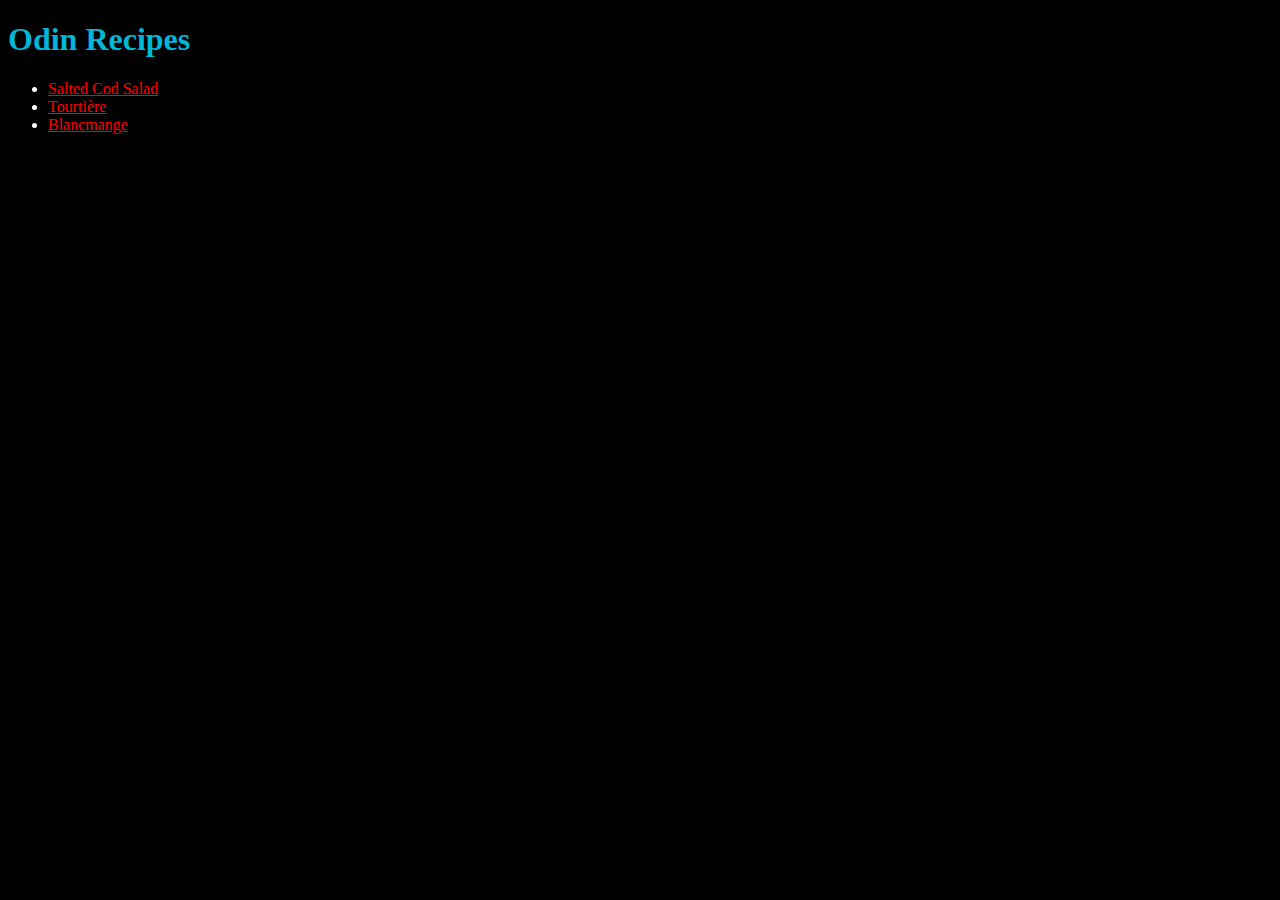
<file: index.html>
<!DOCTYPE html>
<html lang="en">
<head>
    <meta charset="UTF-8">
    <meta name="viewport" content="width=device-width, initial-scale=1.0">
    <link rel="stylesheet" href="style.css">
    <title>Recipes</title>
</head>
<body>
    <h1>Odin Recipes</h1>
    <ul>
        <li><a href="recipes/salted_cod_salad.html">Salted Cod Salad</a></li>
        <li><a href="recipes/tourtiere.html">Tourtière</a></li> 
        <li><a href="recipes/blancmange.html">Blancmange</a></li>
    </ul>
</body>
</html>
</file>
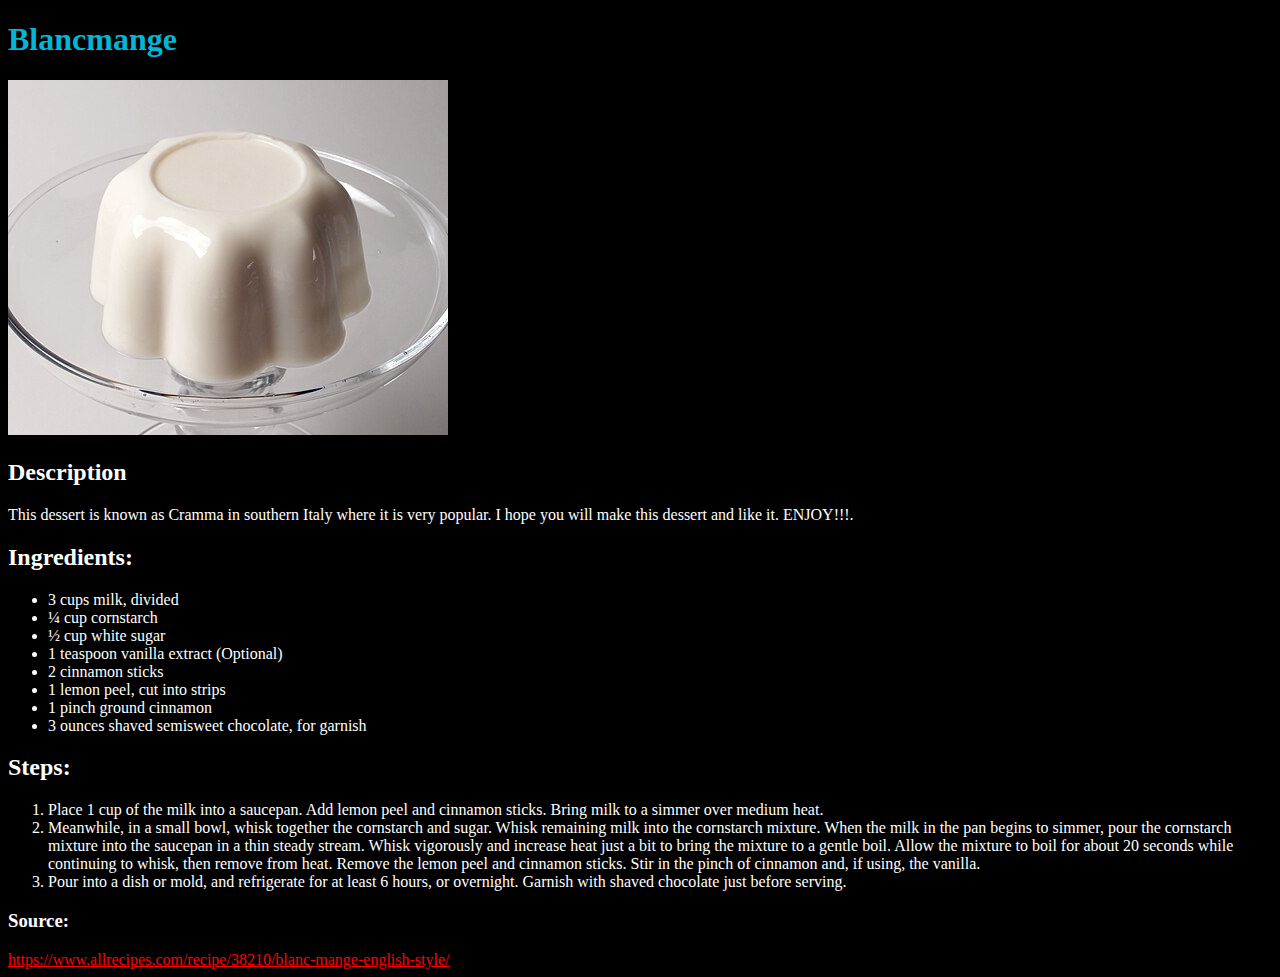
<file: recipes/blancmange.html>
<!DOCTYPE html>
<html lang="en">
  <head>
    <meta charset="UTF-8" />
    <meta name="viewport" content="width=device-width, initial-scale=1.0" />
    <link rel="stylesheet" href="../style.css">
    <title>Blancmange</title>
  </head>
  <body>
    <h1>Blancmange</h1>
    <img src="/images/Blancmange.jpg" alt="Blancmange" />
    <h2>Description</h2>
    <p>
      This dessert is known as Cramma in southern Italy where it is very
      popular. I hope you will make this dessert and like it. ENJOY!!!.
    </p>

    <h2>Ingredients:</h2>
    <ul>
      <li>3 cups milk, divided</li>
      <li>¼ cup cornstarch</li>
      <li>½ cup white sugar</li>
      <li>1 teaspoon vanilla extract (Optional)</li>
      <li>2 cinnamon sticks</li>
      <li>1 lemon peel, cut into strips</li>
      <li>1 pinch ground cinnamon</li>
      <li>3 ounces shaved semisweet chocolate, for garnish</li>
    </ul>

    <h2>Steps:</h2>
    <ol>
      <li>
        Place 1 cup of the milk into a saucepan. Add lemon peel and cinnamon
        sticks. Bring milk to a simmer over medium heat.
      </li>
      <li>
        Meanwhile, in a small bowl, whisk together the cornstarch and sugar.
        Whisk remaining milk into the cornstarch mixture. When the milk in the
        pan begins to simmer, pour the cornstarch mixture into the saucepan in a
        thin steady stream. Whisk vigorously and increase heat just a bit to
        bring the mixture to a gentle boil. Allow the mixture to boil for about
        20 seconds while continuing to whisk, then remove from heat. Remove the
        lemon peel and cinnamon sticks. Stir in the pinch of cinnamon and, if
        using, the vanilla.
      </li>
      <li>
        Pour into a dish or mold, and refrigerate for at least 6 hours, or
        overnight. Garnish with shaved chocolate just before serving.
      </li>
    </ol>

    <h3>Source:</h3>
    <a
      href="https://www.allrecipes.com/recipe/38210/blanc-mange-english-style/"
      target="_blank"
      rel="noopener noreferrer"
    >https://www.allrecipes.com/recipe/38210/blanc-mange-english-style/</a>
  </body>
</html>
</file>
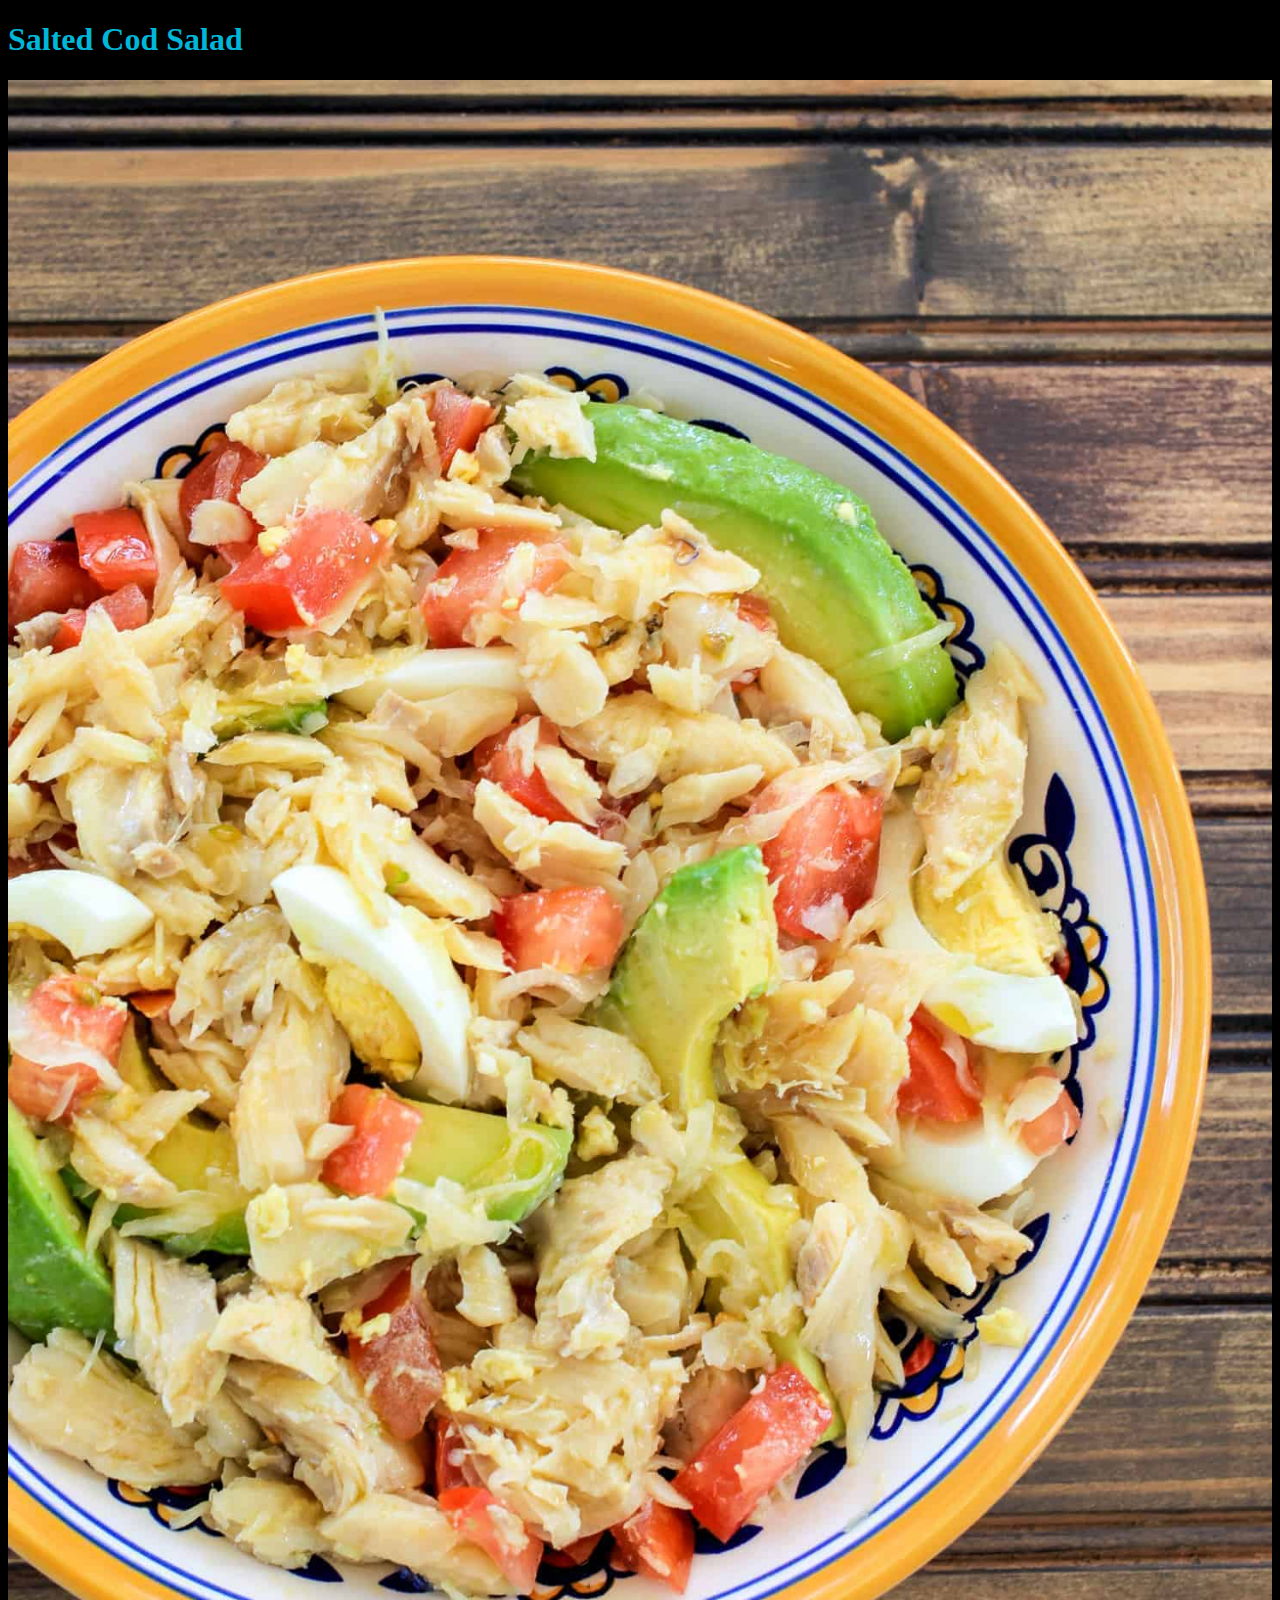
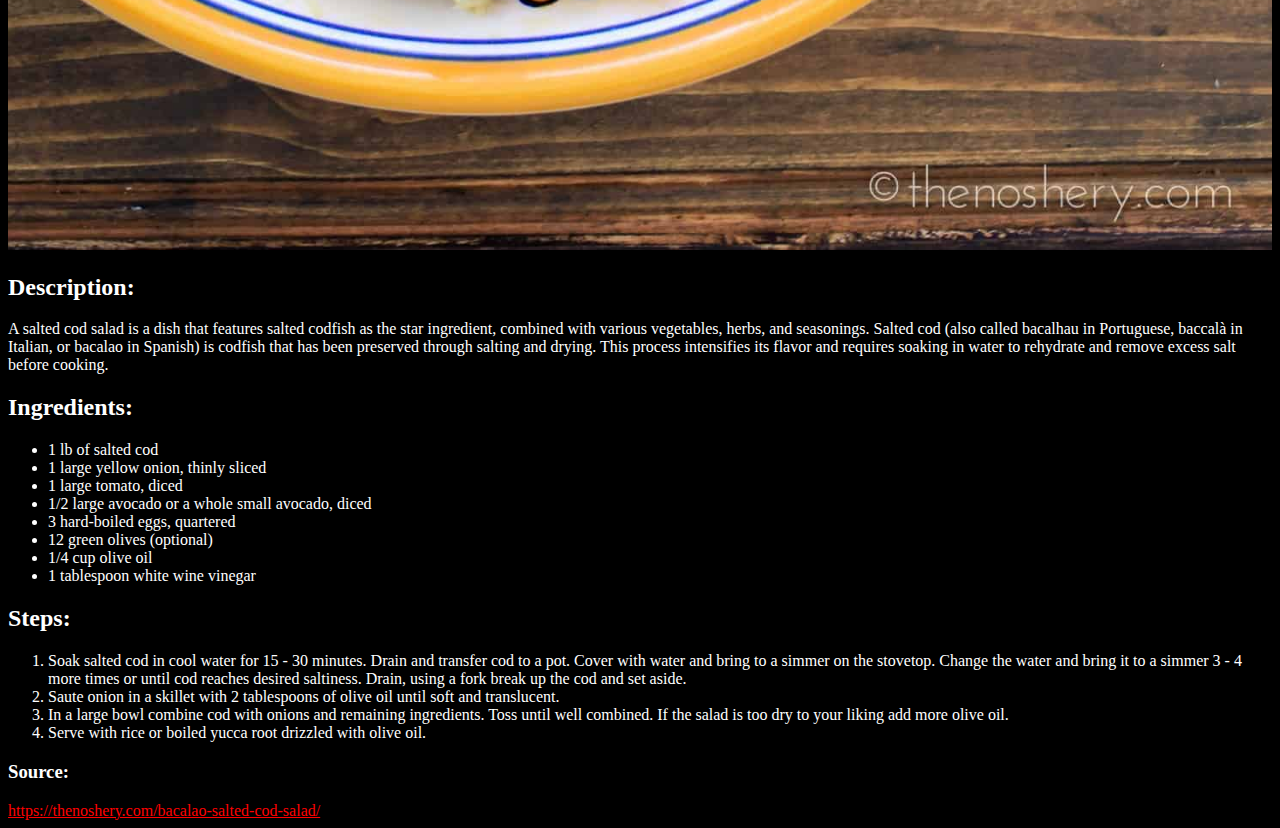
<file: recipes/salted_cod_salad.html>
<!DOCTYPE html>
<html lang="en">
  <head>
    <meta charset="UTF-8" />
    <meta name="viewport" content="width=device-width, initial-scale=1.0" />
    <link rel="stylesheet" href="../style.css">
    <title>Salted Cod Salad</title>
  </head>
  <body>
    <h1>Salted Cod Salad</h1>
    <img
      src="/images/Salted_cod_salad.jpg"
      alt="Salted Cod Salad"
      width="100%"
      height="100%"
    />
    <h2>Description:</h2>
    <p>
      A salted cod salad is a dish that features salted codfish as the star
      ingredient, combined with various vegetables, herbs, and seasonings.
      Salted cod (also called bacalhau in Portuguese, baccalà in Italian, or
      bacalao in Spanish) is codfish that has been preserved through salting and
      drying. This process intensifies its flavor and requires soaking in water
      to rehydrate and remove excess salt before cooking.
    </p>

    <h2>Ingredients:</h2>
    <ul>
      <li>1 lb of salted cod</li>
      <li>1 large yellow onion, thinly sliced</li>
      <li>1 large tomato, diced</li>
      <li>1/2 large avocado or a whole small avocado, diced</li>
      <li>3 hard-boiled eggs, quartered</li>
      <li>12 green olives (optional)</li>
      <li>1/4 cup olive oil</li>
      <li>1 tablespoon white wine vinegar</li>
    </ul>

    <h2>Steps:</h2>
    <ol>
      <li>
        Soak salted cod in cool water for 15 - 30 minutes. Drain and transfer
        cod to a pot. Cover with water and bring to a simmer on the stovetop.
        Change the water and bring it to a simmer 3 - 4 more times or until cod
        reaches desired saltiness. Drain, using a fork break up the cod and set
        aside.
      </li>
      <li>
        Saute onion in a skillet with 2 tablespoons of olive oil until soft and
        translucent.
      </li>
      <li>
        In a large bowl combine cod with onions and remaining ingredients. Toss
        until well combined. If the salad is too dry to your liking add more
        olive oil.
      </li>
      <li>Serve with rice or boiled yucca root drizzled with olive oil.</li>
    </ol>

    <h3>Source:</h3>
    <a
      href="https://thenoshery.com/bacalao-salted-cod-salad/"
      target="_blank"
      rel="noopener noreferrer"
    >https://thenoshery.com/bacalao-salted-cod-salad/</a>
  </body>
</html>
</file>
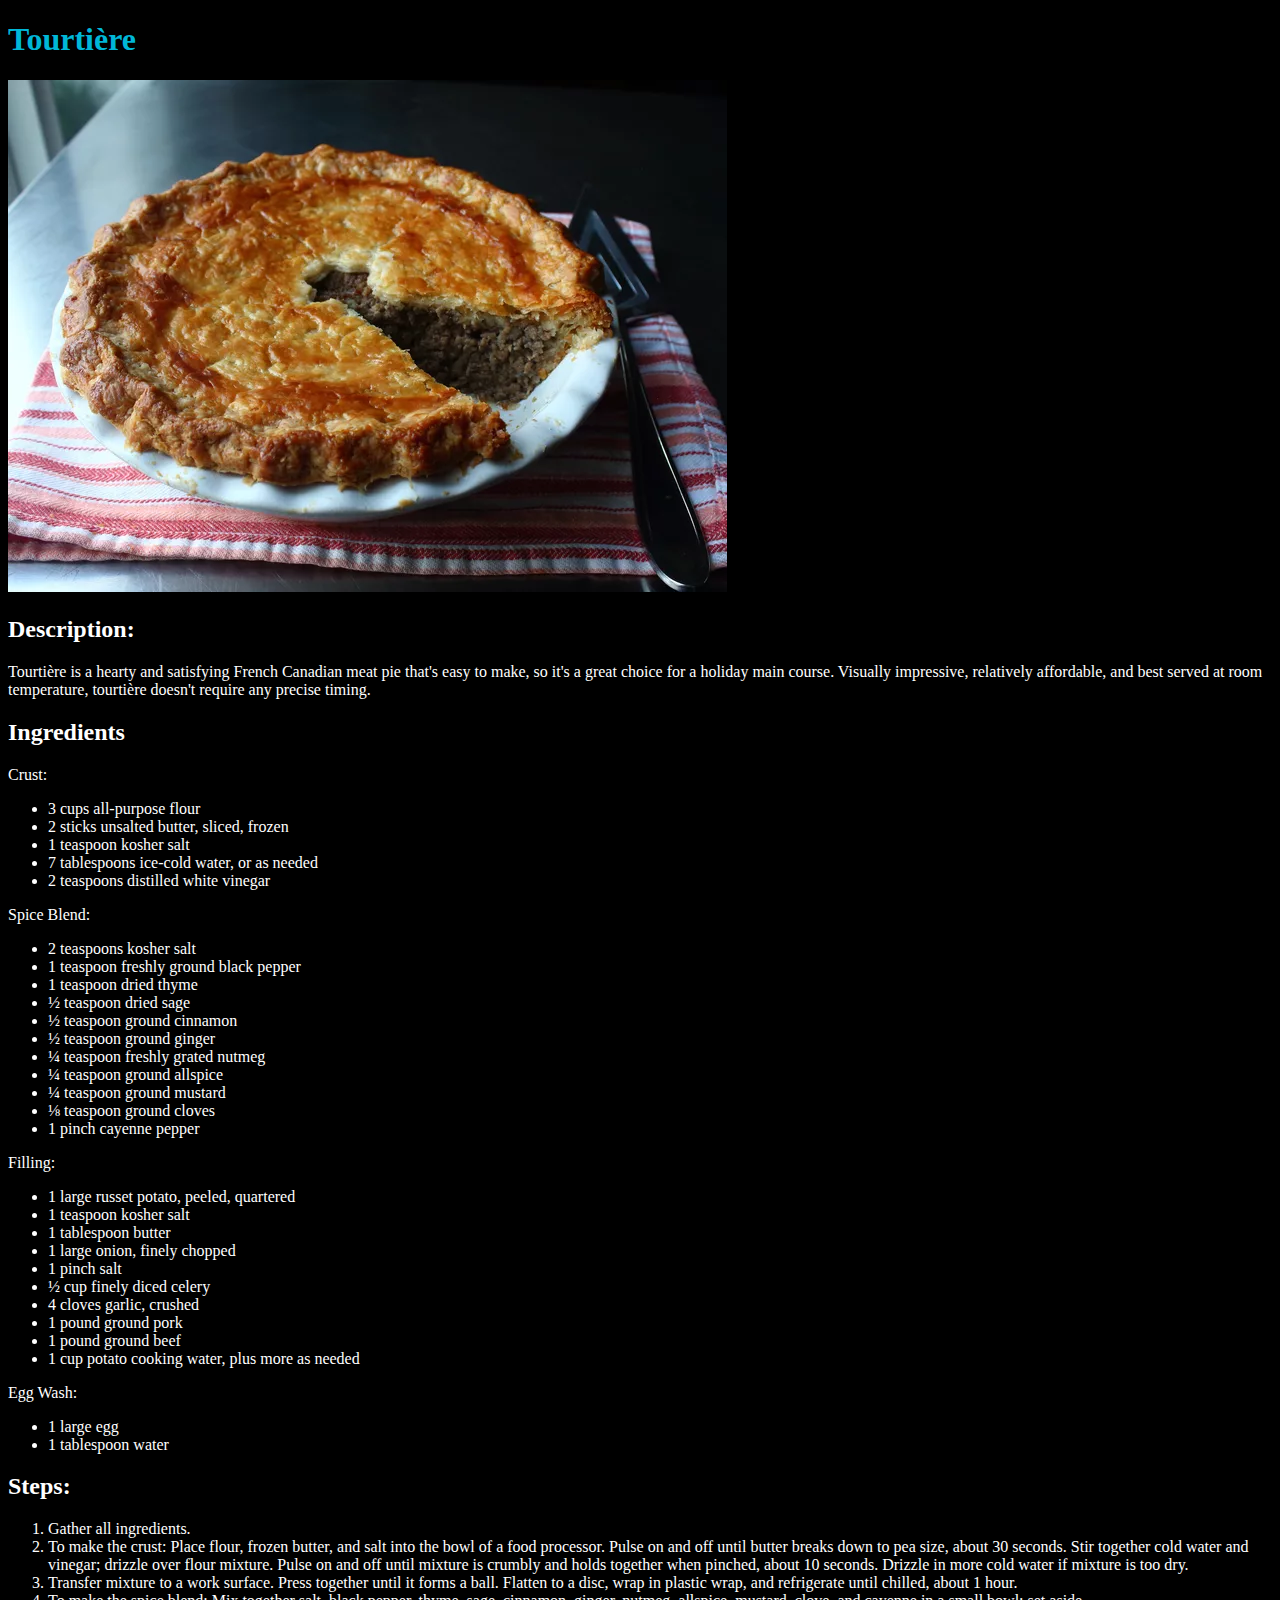
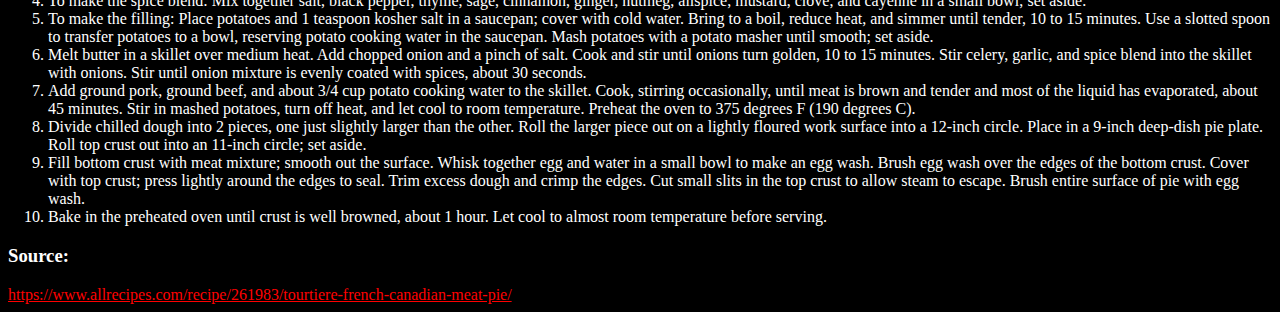
<file: recipes/tourtiere.html>
<!DOCTYPE html>
<html lang="en">
  <head>
    <meta charset="UTF-8" />
    <meta name="viewport" content="width=device-width, initial-scale=1.0" />
    <link rel="stylesheet" href="../style.css">
    <title>Tourtière</title>
  </head>
  <body>
    <h1>Tourtière</h1>
    <img src="/images/Tourtiere.webp" alt="Tourtière" />
    <h2>Description:</h2>
    <p>
      Tourtière is a hearty and satisfying French Canadian meat pie that's easy
      to make, so it's a great choice for a holiday main course. Visually
      impressive, relatively affordable, and best served at room temperature,
      tourtière doesn't require any precise timing.
    </p>

    <h2>Ingredients</h2>
    <p>Crust:</p>
    <ul>
      <li>3 cups all-purpose flour</li>
      <li>2 sticks unsalted butter, sliced, frozen</li>
      <li>1 teaspoon kosher salt</li>
      <li>7 tablespoons ice-cold water, or as needed</li>
      <li>2 teaspoons distilled white vinegar</li>
    </ul>

    <p>Spice Blend:</p>
    <ul>
      <li>2 teaspoons kosher salt</li>
      <li>1 teaspoon freshly ground black pepper</li>
      <li>1 teaspoon dried thyme</li>
      <li>½ teaspoon dried sage</li>
      <li>½ teaspoon ground cinnamon</li>
      <li>½ teaspoon ground ginger</li>
      <li>¼ teaspoon freshly grated nutmeg</li>
      <li>¼ teaspoon ground allspice</li>
      <li>¼ teaspoon ground mustard</li>
      <li>⅛ teaspoon ground cloves</li>
      <li>1 pinch cayenne pepper</li>
    </ul>

    <p>Filling:</p>
    <ul>
      <li>1 large russet potato, peeled, quartered</li>
      <li>1 teaspoon kosher salt</li>
      <li>1 tablespoon butter</li>
      <li>1 large onion, finely chopped</li>
      <li>1 pinch salt</li>
      <li>½ cup finely diced celery</li>
      <li>4 cloves garlic, crushed</li>
      <li>1 pound ground pork</li>
      <li>1 pound ground beef</li>
      <li>1 cup potato cooking water, plus more as needed</li>
    </ul>

    <p>Egg Wash:</p>
    <ul>
      <li>1 large egg</li>
      <li>1 tablespoon water</li>
    </ul>

    <h2>Steps:</h2>
    <ol>
      <li>Gather all ingredients.</li>
      <li>
        To make the crust: Place flour, frozen butter, and salt into the bowl of
        a food processor. Pulse on and off until butter breaks down to pea size,
        about 30 seconds. Stir together cold water and vinegar; drizzle over
        flour mixture. Pulse on and off until mixture is crumbly and holds
        together when pinched, about 10 seconds. Drizzle in more cold water if
        mixture is too dry.
      </li>
      <li>
        Transfer mixture to a work surface. Press together until it forms a
        ball. Flatten to a disc, wrap in plastic wrap, and refrigerate until
        chilled, about 1 hour.
      </li>
      <li>
        To make the spice blend: Mix together salt, black pepper, thyme, sage,
        cinnamon, ginger, nutmeg, allspice, mustard, clove, and cayenne in a
        small bowl; set aside.
      </li>
      <li>
        To make the filling: Place potatoes and 1 teaspoon kosher salt in a
        saucepan; cover with cold water. Bring to a boil, reduce heat, and
        simmer until tender, 10 to 15 minutes. Use a slotted spoon to transfer
        potatoes to a bowl, reserving potato cooking water in the saucepan. Mash
        potatoes with a potato masher until smooth; set aside.
      </li>
      <li>
        Melt butter in a skillet over medium heat. Add chopped onion and a pinch
        of salt. Cook and stir until onions turn golden, 10 to 15 minutes. Stir
        celery, garlic, and spice blend into the skillet with onions. Stir until
        onion mixture is evenly coated with spices, about 30 seconds.
      </li>
      <li>
        Add ground pork, ground beef, and about 3/4 cup potato cooking water to
        the skillet. Cook, stirring occasionally, until meat is brown and tender
        and most of the liquid has evaporated, about 45 minutes. Stir in mashed
        potatoes, turn off heat, and let cool to room temperature. Preheat the
        oven to 375 degrees F (190 degrees C).
      </li>
      <li>
        Divide chilled dough into 2 pieces, one just slightly larger than the
        other. Roll the larger piece out on a lightly floured work surface into
        a 12-inch circle. Place in a 9-inch deep-dish pie plate. Roll top crust
        out into an 11-inch circle; set aside.
      </li>
      <li>
        Fill bottom crust with meat mixture; smooth out the surface. Whisk
        together egg and water in a small bowl to make an egg wash. Brush egg
        wash over the edges of the bottom crust. Cover with top crust; press
        lightly around the edges to seal. Trim excess dough and crimp the edges.
        Cut small slits in the top crust to allow steam to escape. Brush entire
        surface of pie with egg wash.
      </li>
      <li>
        Bake in the preheated oven until crust is well browned, about 1 hour.
        Let cool to almost room temperature before serving.
      </li>
    </ol>

    <h3>Source:</h3>
    <a
      href="https://www.allrecipes.com/recipe/261983/tourtiere-french-canadian-meat-pie/"
      target="_blank"
      rel="noopener noreferrer"
    >https://www.allrecipes.com/recipe/261983/tourtiere-french-canadian-meat-pie/</a>
  </body>
</html>
</file>
<file: style.css>
* {
    font-family: Georgia, 'Times New Roman', Times, serif;
}

body {
    background: black;
    color: white;
}

h1 {
    color: rgba(0, 217, 255, 0.852);
}

a {
    color: red;
}
</file>
